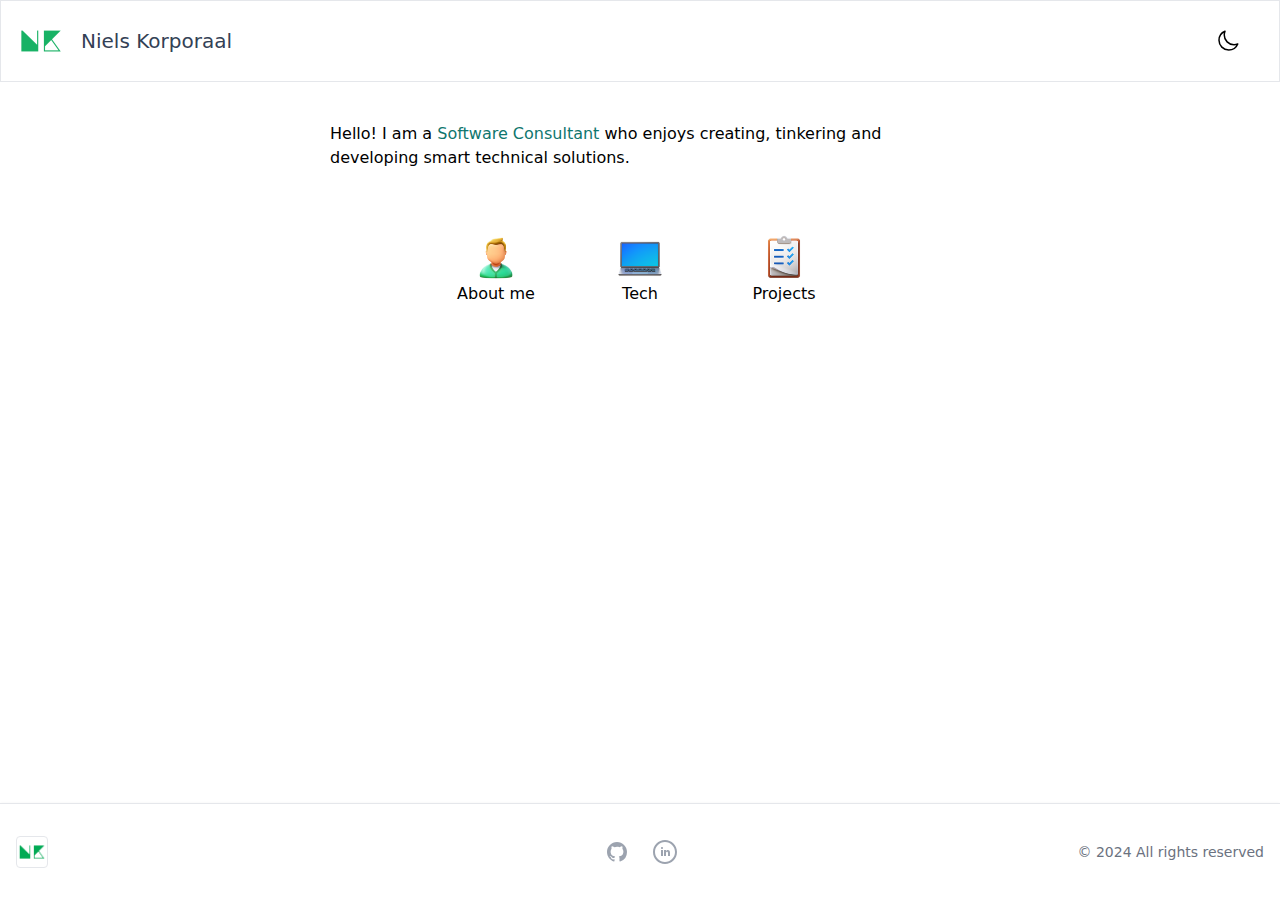
<file: index.html>
<!DOCTYPE html><html lang="en" class="dark" data-critters-container><head>
  <meta charset="utf-8">
  <title>Niels Korporaal</title>
  <base href="/">
  <meta name="viewport" content="width=device-width, initial-scale=1">
  <link rel="icon" type="image/x-icon" href="favicon.ico">
  <script>
    (async function() {
      if (localStorage != undefined) {
        if (localStorage.theme === 'dark') {
          await document.documentElement.classList.add('dark')
        } else {
          await document.documentElement.classList.remove('dark')
        }
      }
    })();
  </script>
<style>*,:before,:after{box-sizing:border-box;border-width:0;border-style:solid;border-color:#e5e7eb}:before,:after{--tw-content: ""}html{line-height:1.5;-webkit-text-size-adjust:100%;-moz-tab-size:4;tab-size:4;font-family:ui-sans-serif,system-ui,sans-serif,"Apple Color Emoji","Segoe UI Emoji",Segoe UI Symbol,"Noto Color Emoji";font-feature-settings:normal;font-variation-settings:normal;-webkit-tap-highlight-color:transparent}body{margin:0;line-height:inherit}a{color:inherit;text-decoration:inherit}figure,p{margin:0}img,svg{display:block;vertical-align:middle}img{max-width:100%;height:auto}*,:before,:after{--tw-border-spacing-x: 0;--tw-border-spacing-y: 0;--tw-translate-x: 0;--tw-translate-y: 0;--tw-rotate: 0;--tw-skew-x: 0;--tw-skew-y: 0;--tw-scale-x: 1;--tw-scale-y: 1;--tw-pan-x: ;--tw-pan-y: ;--tw-pinch-zoom: ;--tw-scroll-snap-strictness: proximity;--tw-gradient-from-position: ;--tw-gradient-via-position: ;--tw-gradient-to-position: ;--tw-ordinal: ;--tw-slashed-zero: ;--tw-numeric-figure: ;--tw-numeric-spacing: ;--tw-numeric-fraction: ;--tw-ring-inset: ;--tw-ring-offset-width: 0px;--tw-ring-offset-color: #fff;--tw-ring-color: rgb(59 130 246 / .5);--tw-ring-offset-shadow: 0 0 #0000;--tw-ring-shadow: 0 0 #0000;--tw-shadow: 0 0 #0000;--tw-shadow-colored: 0 0 #0000;--tw-blur: ;--tw-brightness: ;--tw-contrast: ;--tw-grayscale: ;--tw-hue-rotate: ;--tw-invert: ;--tw-saturate: ;--tw-sepia: ;--tw-drop-shadow: ;--tw-backdrop-blur: ;--tw-backdrop-brightness: ;--tw-backdrop-contrast: ;--tw-backdrop-grayscale: ;--tw-backdrop-hue-rotate: ;--tw-backdrop-invert: ;--tw-backdrop-opacity: ;--tw-backdrop-saturate: ;--tw-backdrop-sepia: ;--tw-contain-size: ;--tw-contain-layout: ;--tw-contain-paint: ;--tw-contain-style: }.sr-only{position:absolute;width:1px;height:1px;padding:0;margin:-1px;overflow:hidden;clip:rect(0,0,0,0);white-space:nowrap;border-width:0}.absolute{position:absolute}.right-10{right:2.5rem}.mx-auto{margin-left:auto;margin-right:auto}.mb-4{margin-bottom:1rem}.ml-6{margin-left:1.5rem}.mt-4{margin-top:1rem}.block{display:block}.flex{display:flex}.grid{display:grid}.h-6{height:1.5rem}.h-8{height:2rem}.min-h-screen{min-height:100vh}.w-12{width:3rem}.w-6{width:1.5rem}.w-fit{width:fit-content}.w-full{width:100%}.min-w-32{min-width:8rem}.max-w-\[700px\]{max-width:700px}.max-w-screen-xl{max-width:1280px}.flex-grow{flex-grow:1}.grid-cols-1{grid-template-columns:repeat(1,minmax(0,1fr))}.flex-col{flex-direction:column}.items-center{align-items:center}.justify-center{justify-content:center}.gap-4{gap:1rem}.space-x-3>:not([hidden])~:not([hidden]){--tw-space-x-reverse: 0;margin-right:calc(.75rem * var(--tw-space-x-reverse));margin-left:calc(.75rem * calc(1 - var(--tw-space-x-reverse)))}.space-x-4>:not([hidden])~:not([hidden]){--tw-space-x-reverse: 0;margin-right:calc(1rem * var(--tw-space-x-reverse));margin-left:calc(1rem * calc(1 - var(--tw-space-x-reverse)))}.rounded{border-radius:.25rem}.border{border-width:1px}.border-t{border-top-width:1px}.bg-white{--tw-bg-opacity: 1;background-color:rgb(255 255 255 / var(--tw-bg-opacity))}.p-10{padding:2.5rem}.p-4{padding:1rem}.p-6{padding:1.5rem}.text-sm{font-size:.875rem;line-height:1.25rem}.text-xl{font-size:1.25rem;line-height:1.75rem}.text-gray-400{--tw-text-opacity: 1;color:rgb(156 163 175 / var(--tw-text-opacity))}.text-gray-500{--tw-text-opacity: 1;color:rgb(107 114 128 / var(--tw-text-opacity))}.text-slate-700{--tw-text-opacity: 1;color:rgb(51 65 85 / var(--tw-text-opacity))}.text-teal-700{--tw-text-opacity: 1;color:rgb(15 118 110 / var(--tw-text-opacity))}.text-white{--tw-text-opacity: 1;color:rgb(255 255 255 / var(--tw-text-opacity))}.opacity-90{opacity:.9}.shadow{--tw-shadow: 0 1px 3px 0 rgb(0 0 0 / .1), 0 1px 2px -1px rgb(0 0 0 / .1);--tw-shadow-colored: 0 1px 3px 0 var(--tw-shadow-color), 0 1px 2px -1px var(--tw-shadow-color);box-shadow:var(--tw-ring-offset-shadow, 0 0 #0000),var(--tw-ring-shadow, 0 0 #0000),var(--tw-shadow)}.transition-all{transition-property:all;transition-timing-function:cubic-bezier(.4,0,.2,1);transition-duration:.15s}.hover\:rotate-6:hover{--tw-rotate: 6deg;transform:translate(var(--tw-translate-x),var(--tw-translate-y)) rotate(var(--tw-rotate)) skew(var(--tw-skew-x)) skewY(var(--tw-skew-y)) scaleX(var(--tw-scale-x)) scaleY(var(--tw-scale-y))}.hover\:cursor-pointer:hover{cursor:pointer}.hover\:text-gray-500:hover{--tw-text-opacity: 1;color:rgb(107 114 128 / var(--tw-text-opacity))}.hover\:shadow-xl:hover{--tw-shadow: 0 20px 25px -5px rgb(0 0 0 / .1), 0 8px 10px -6px rgb(0 0 0 / .1);--tw-shadow-colored: 0 20px 25px -5px var(--tw-shadow-color), 0 8px 10px -6px var(--tw-shadow-color);box-shadow:var(--tw-ring-offset-shadow, 0 0 #0000),var(--tw-ring-shadow, 0 0 #0000),var(--tw-shadow)}@media (min-width: 640px){.sm\:mb-0{margin-bottom:0}.sm\:flex{display:flex}.sm\:grid-cols-2{grid-template-columns:repeat(2,minmax(0,1fr))}.sm\:items-center{align-items:center}.sm\:justify-between{justify-content:space-between}.sm\:text-center{text-align:center}}@media (min-width: 768px){.md\:mb-0{margin-bottom:0}.md\:grid-cols-3{grid-template-columns:repeat(3,minmax(0,1fr))}.md\:py-8{padding-top:2rem;padding-bottom:2rem}}.dark\:border-none:where(.dark,.dark *){border-style:none}.dark\:border-slate-700:where(.dark,.dark *){--tw-border-opacity: 1;border-color:rgb(51 65 85 / var(--tw-border-opacity))}.dark\:border-slate-800:where(.dark,.dark *){--tw-border-opacity: 1;border-color:rgb(30 41 59 / var(--tw-border-opacity))}.dark\:bg-slate-800:where(.dark,.dark *){--tw-bg-opacity: 1;background-color:rgb(30 41 59 / var(--tw-bg-opacity))}.dark\:bg-slate-900:where(.dark,.dark *){--tw-bg-opacity: 1;background-color:rgb(15 23 42 / var(--tw-bg-opacity))}.dark\:text-gray-300:where(.dark,.dark *){--tw-text-opacity: 1;color:rgb(209 213 219 / var(--tw-text-opacity))}.dark\:text-gray-400:where(.dark,.dark *){--tw-text-opacity: 1;color:rgb(156 163 175 / var(--tw-text-opacity))}.dark\:text-slate-800:where(.dark,.dark *){--tw-text-opacity: 1;color:rgb(30 41 59 / var(--tw-text-opacity))}.dark\:hover\:bg-slate-600:hover:where(.dark,.dark *){--tw-bg-opacity: 1;background-color:rgb(71 85 105 / var(--tw-bg-opacity))}
</style><link rel="stylesheet" href="styles-ZQP53LD3.css" media="print" onload="this.media='all'"><noscript><link rel="stylesheet" href="styles-ZQP53LD3.css"></noscript></head>

<body class="bg-white dark:bg-slate-900"><!--nghm-->
  <app-root ng-version="17.3.9" ngh="2" ng-server-context="ssg"><div class="min-h-screen flex flex-col"><app-nav ngh="0"><nav class="w-full p-4 bg-white border dark:bg-slate-800 dark:border-slate-800"><div class="flex items-center space-x-4"><a href="/"><img src="/assets/android-chrome-192x192.png" alt="logo" class="w-12 opacity-90"></a><a href="/"><span class="text-xl dark:text-gray-300 text-slate-700">Niels Korporaal</span></a><figure class="absolute right-10 hover:cursor-pointer"><!----><svg xmlns="http://www.w3.org/2000/svg" fill="none" viewBox="0 0 24 24" stroke-width="1.5" stroke="currentColor" class="w-6 h-6"><path stroke-linecap="round" stroke-linejoin="round" d="M21.752 15.002A9.72 9.72 0 0 1 18 15.75c-5.385 0-9.75-4.365-9.75-9.75 0-1.33.266-2.597.748-3.752A9.753 9.753 0 0 0 3 11.25C3 16.635 7.365 21 12.75 21a9.753 9.753 0 0 0 9.002-5.998Z"/></svg><!----></figure></div></nav></app-nav><main class="flex-grow"><router-outlet></router-outlet><app-home ngh="1"><div class="dark:text-gray-400 flex flex-col items-center justify-center"><div class="max-w-[700px]"><div class="p-10"><p class="text-l">Hello! I am a <span class="text-teal-700">Software Consultant</span> who enjoys creating, tinkering and developing smart technical solutions.</p></div></div><div class="grid grid-cols-1 sm:grid-cols-2 md:grid-cols-3 gap-4"><a routerlink="about" class="min-w-32 flex flex-col items-center hover:shadow-xl hover:rotate-6 transition-all dark:hover:bg-slate-600 hover:cursor-pointer w-fit p-6 dark:bg-slate-800 rounded" href="/about"><img src="assets/3d-about-me.png" alt class="w-12"><p>About me</p></a><a routerlink="tech" class="min-w-32 flex flex-col items-center hover:shadow-xl hover:rotate-6 transition-all dark:hover:bg-slate-600 hover:cursor-pointer w-fit p-6 dark:bg-slate-800 rounded" href="/tech"><img src="assets/3d-tech.png" alt class="w-12"><p>Tech</p></a><a routerlink="projects" class="min-w-32 flex flex-col items-center hover:shadow-xl hover:rotate-6 transition-all dark:hover:bg-slate-600 hover:cursor-pointer w-fit p-6 dark:bg-slate-800 rounded" href="/projects"><img src="assets/3d-projects.png" alt class="w-12"><p>Projects</p></a></div></div></app-home><!----></main><app-footer ngh="1"><footer class="bg-white border-t dark:border-none shadow dark:bg-slate-800 mt-4"><div class="w-full max-w-screen-xl mx-auto p-4 md:py-8"><div class="sm:flex sm:items-center sm:justify-between"><a href="/" class="flex items-center mb-4 sm:mb-0 space-x-3 rtl:space-x-reverse"><img src="assets/android-chrome-500x500-transparant.png" alt="Niels Korporaal Logo" class="h-8 border dark:border-slate-700 rounded"><p class="text-white dark:text-slate-800"> Niels Korporaal </p></a><div class="flex mb-4 md:mb-0"><a href="https://github.com/nielskorporaal" class="ml-6 text-gray-400 hover:text-gray-500"><span class="sr-only">GitHub</span><svg fill="currentColor" viewBox="0 0 24 24" class="h-6 w-6"><path fill-rule="evenodd" d="M12 2C6.477 2 2 6.484 2 12.017c0 4.425 2.865 8.18 6.839 9.504.5.092.682-.217.682-.483 0-.237-.008-.868-.013-1.703-2.782.605-3.369-1.343-3.369-1.343-.454-1.158-1.11-1.466-1.11-1.466-.908-.62.069-.608.069-.608 1.003.07 1.531 1.032 1.531 1.032.892 1.53 2.341 1.088 2.91.832.092-.647.35-1.088.636-1.338-2.22-.253-4.555-1.113-4.555-4.951 0-1.093.39-1.988 1.029-2.688-.103-.253-.446-1.272.098-2.65 0 0 .84-.27 2.75 1.026A9.564 9.564 0 0112 6.844c.85.004 1.705.115 2.504.337 1.909-1.296 2.747-1.027 2.747-1.027.546 1.379.202 2.398.1 2.651.64.7 1.028 1.595 1.028 2.688 0 3.848-2.339 4.695-4.566 4.943.359.309.678.92.678 1.855 0 1.338-.012 2.419-.012 2.747 0 .268.18.58.688.482A10.019 10.019 0 0022 12.017C22 6.484 17.522 2 12 2z" clip-rule="evenodd"/></svg></a><a href="https://linkedin.com/in/niels-korporaal-7a0b42165" class="ml-6 text-gray-400 hover:text-gray-500"><span class="sr-only">LinkedIn</span><svg fill="currentColor" viewBox="0 0 24 24" class="h-6 w-6"><path d="M12 2c5.514 0 10 4.486 10 10s-4.486 10-10 10-10-4.486-10-10 4.486-10 10-10zm0-2c-6.627 0-12 5.373-12 12s5.373 12 12 12 12-5.373 12-12-5.373-12-12-12zm-2 8c0 .557-.447 1.008-1 1.008s-1-.45-1-1.008c0-.557.447-1.008 1-1.008s1 .452 1 1.008zm0 2h-2v6h2v-6zm3 0h-2v6h2v-2.861c0-1.722 2.002-1.881 2.002 0v2.861h1.998v-3.359c0-3.284-3.128-3.164-4-1.548v-1.093z"/></svg></a></div><span class="block text-sm text-gray-500 sm:text-center dark:text-gray-400">© 2024 All rights reserved</span></div></div></footer></app-footer></div></app-root>
<script src="polyfills-A7MJM4D4.js" type="module"></script><script src="main-KH5D5JLC.js" type="module"></script>

<script id="ng-state" type="application/json">{"__nghData__":[{"t":{"8":"t0","9":"t1"},"c":{"8":[],"9":[{"i":"t1","r":1}]}},{},{"c":{"3":[{"i":"c1350488120","r":1}]}}]}</script></body></html>
</file>
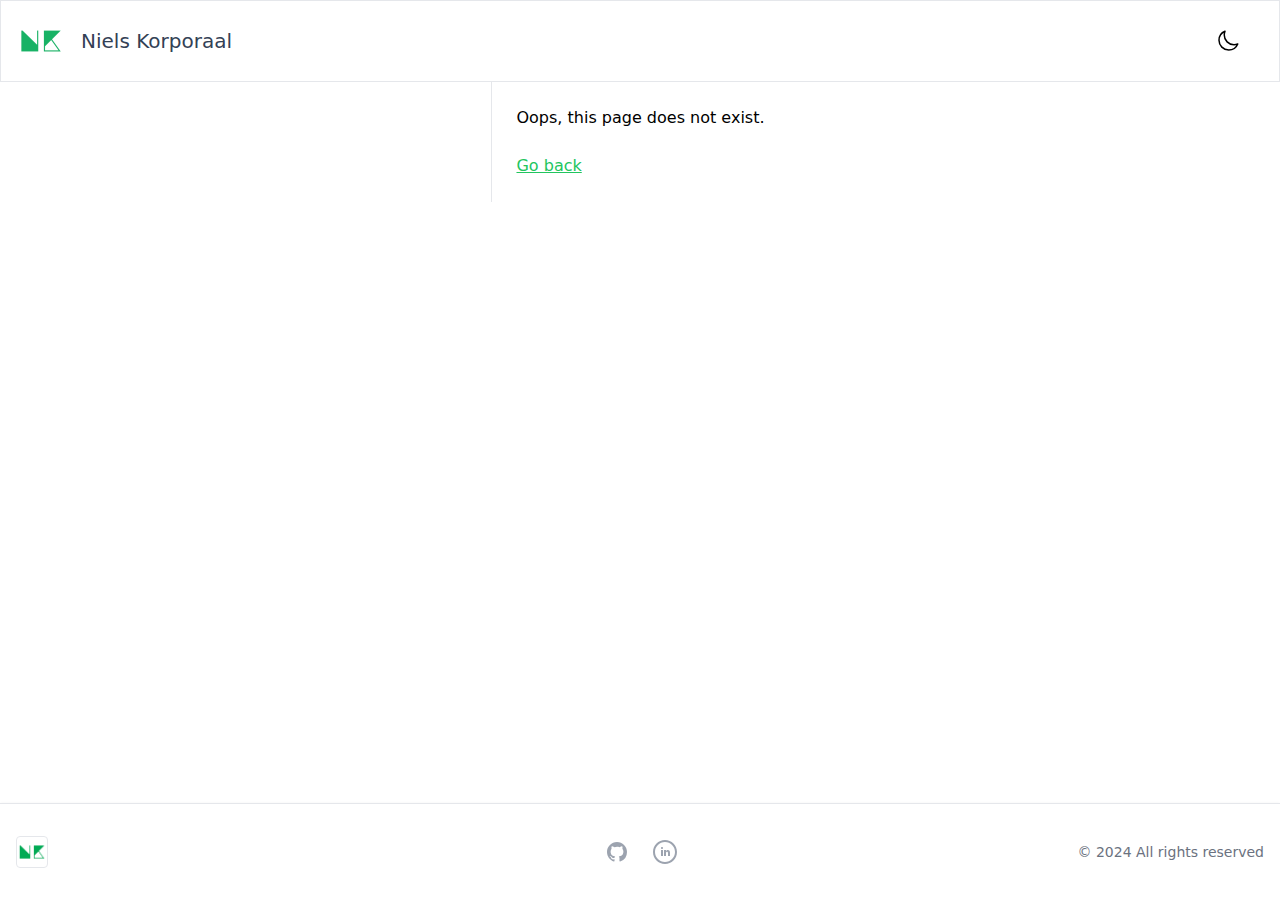
<file: 404/index.html>
<!DOCTYPE html><html lang="en" class="dark" data-critters-container><head>
  <meta charset="utf-8">
  <title>Niels Korporaal</title>
  <base href="/">
  <meta name="viewport" content="width=device-width, initial-scale=1">
  <link rel="icon" type="image/x-icon" href="favicon.ico">
  <script>
    (async function() {
      if (localStorage != undefined) {
        if (localStorage.theme === 'dark') {
          await document.documentElement.classList.add('dark')
        } else {
          await document.documentElement.classList.remove('dark')
        }
      }
    })();
  </script>
<style>*,:before,:after{box-sizing:border-box;border-width:0;border-style:solid;border-color:#e5e7eb}:before,:after{--tw-content: ""}html{line-height:1.5;-webkit-text-size-adjust:100%;-moz-tab-size:4;tab-size:4;font-family:ui-sans-serif,system-ui,sans-serif,"Apple Color Emoji","Segoe UI Emoji",Segoe UI Symbol,"Noto Color Emoji";font-feature-settings:normal;font-variation-settings:normal;-webkit-tap-highlight-color:transparent}body{margin:0;line-height:inherit}a{color:inherit;text-decoration:inherit}figure,p{margin:0}img,svg{display:block;vertical-align:middle}img{max-width:100%;height:auto}*,:before,:after{--tw-border-spacing-x: 0;--tw-border-spacing-y: 0;--tw-translate-x: 0;--tw-translate-y: 0;--tw-rotate: 0;--tw-skew-x: 0;--tw-skew-y: 0;--tw-scale-x: 1;--tw-scale-y: 1;--tw-pan-x: ;--tw-pan-y: ;--tw-pinch-zoom: ;--tw-scroll-snap-strictness: proximity;--tw-gradient-from-position: ;--tw-gradient-via-position: ;--tw-gradient-to-position: ;--tw-ordinal: ;--tw-slashed-zero: ;--tw-numeric-figure: ;--tw-numeric-spacing: ;--tw-numeric-fraction: ;--tw-ring-inset: ;--tw-ring-offset-width: 0px;--tw-ring-offset-color: #fff;--tw-ring-color: rgb(59 130 246 / .5);--tw-ring-offset-shadow: 0 0 #0000;--tw-ring-shadow: 0 0 #0000;--tw-shadow: 0 0 #0000;--tw-shadow-colored: 0 0 #0000;--tw-blur: ;--tw-brightness: ;--tw-contrast: ;--tw-grayscale: ;--tw-hue-rotate: ;--tw-invert: ;--tw-saturate: ;--tw-sepia: ;--tw-drop-shadow: ;--tw-backdrop-blur: ;--tw-backdrop-brightness: ;--tw-backdrop-contrast: ;--tw-backdrop-grayscale: ;--tw-backdrop-hue-rotate: ;--tw-backdrop-invert: ;--tw-backdrop-opacity: ;--tw-backdrop-saturate: ;--tw-backdrop-sepia: ;--tw-contain-size: ;--tw-contain-layout: ;--tw-contain-paint: ;--tw-contain-style: }.sr-only{position:absolute;width:1px;height:1px;padding:0;margin:-1px;overflow:hidden;clip:rect(0,0,0,0);white-space:nowrap;border-width:0}.absolute{position:absolute}.right-10{right:2.5rem}.mx-auto{margin-left:auto;margin-right:auto}.mb-4{margin-bottom:1rem}.ml-6{margin-left:1.5rem}.mt-4{margin-top:1rem}.block{display:block}.flex{display:flex}.h-6{height:1.5rem}.h-8{height:2rem}.min-h-screen{min-height:100vh}.w-12{width:3rem}.w-6{width:1.5rem}.w-full{width:100%}.max-w-\[700px\]{max-width:700px}.max-w-screen-xl{max-width:1280px}.flex-grow{flex-grow:1}.flex-col{flex-direction:column}.items-center{align-items:center}.justify-center{justify-content:center}.space-x-3>:not([hidden])~:not([hidden]){--tw-space-x-reverse: 0;margin-right:calc(.75rem * var(--tw-space-x-reverse));margin-left:calc(.75rem * calc(1 - var(--tw-space-x-reverse)))}.space-x-4>:not([hidden])~:not([hidden]){--tw-space-x-reverse: 0;margin-right:calc(1rem * var(--tw-space-x-reverse));margin-left:calc(1rem * calc(1 - var(--tw-space-x-reverse)))}.rounded{border-radius:.25rem}.border{border-width:1px}.border-l{border-left-width:1px}.border-t{border-top-width:1px}.bg-white{--tw-bg-opacity: 1;background-color:rgb(255 255 255 / var(--tw-bg-opacity))}.p-4{padding:1rem}.px-6{padding-left:1.5rem;padding-right:1.5rem}.py-6{padding-top:1.5rem;padding-bottom:1.5rem}.text-sm{font-size:.875rem;line-height:1.25rem}.text-xl{font-size:1.25rem;line-height:1.75rem}.text-gray-400{--tw-text-opacity: 1;color:rgb(156 163 175 / var(--tw-text-opacity))}.text-gray-500{--tw-text-opacity: 1;color:rgb(107 114 128 / var(--tw-text-opacity))}.text-green-500{--tw-text-opacity: 1;color:rgb(34 197 94 / var(--tw-text-opacity))}.text-slate-700{--tw-text-opacity: 1;color:rgb(51 65 85 / var(--tw-text-opacity))}.text-white{--tw-text-opacity: 1;color:rgb(255 255 255 / var(--tw-text-opacity))}.underline{text-decoration-line:underline}.opacity-90{opacity:.9}.shadow{--tw-shadow: 0 1px 3px 0 rgb(0 0 0 / .1), 0 1px 2px -1px rgb(0 0 0 / .1);--tw-shadow-colored: 0 1px 3px 0 var(--tw-shadow-color), 0 1px 2px -1px var(--tw-shadow-color);box-shadow:var(--tw-ring-offset-shadow, 0 0 #0000),var(--tw-ring-shadow, 0 0 #0000),var(--tw-shadow)}.hover\:cursor-pointer:hover{cursor:pointer}.hover\:text-gray-500:hover{--tw-text-opacity: 1;color:rgb(107 114 128 / var(--tw-text-opacity))}.hover\:text-green-600:hover{--tw-text-opacity: 1;color:rgb(22 163 74 / var(--tw-text-opacity))}@media (min-width: 640px){.sm\:mb-0{margin-bottom:0}.sm\:flex{display:flex}.sm\:items-center{align-items:center}.sm\:justify-between{justify-content:space-between}.sm\:text-center{text-align:center}}@media (min-width: 768px){.md\:mb-0{margin-bottom:0}.md\:py-8{padding-top:2rem;padding-bottom:2rem}}.dark\:border-none:where(.dark,.dark *){border-style:none}.dark\:border-slate-700:where(.dark,.dark *){--tw-border-opacity: 1;border-color:rgb(51 65 85 / var(--tw-border-opacity))}.dark\:border-slate-800:where(.dark,.dark *){--tw-border-opacity: 1;border-color:rgb(30 41 59 / var(--tw-border-opacity))}.dark\:bg-slate-800:where(.dark,.dark *){--tw-bg-opacity: 1;background-color:rgb(30 41 59 / var(--tw-bg-opacity))}.dark\:bg-slate-900:where(.dark,.dark *){--tw-bg-opacity: 1;background-color:rgb(15 23 42 / var(--tw-bg-opacity))}.dark\:text-gray-300:where(.dark,.dark *){--tw-text-opacity: 1;color:rgb(209 213 219 / var(--tw-text-opacity))}.dark\:text-gray-400:where(.dark,.dark *){--tw-text-opacity: 1;color:rgb(156 163 175 / var(--tw-text-opacity))}.dark\:text-slate-800:where(.dark,.dark *){--tw-text-opacity: 1;color:rgb(30 41 59 / var(--tw-text-opacity))}
</style><link rel="stylesheet" href="styles-ZQP53LD3.css" media="print" onload="this.media='all'"><noscript><link rel="stylesheet" href="styles-ZQP53LD3.css"></noscript></head>

<body class="bg-white dark:bg-slate-900"><!--nghm-->
  <app-root ng-version="17.3.9" ngh="2" ng-server-context="ssg"><div class="min-h-screen flex flex-col"><app-nav ngh="0"><nav class="w-full p-4 bg-white border dark:bg-slate-800 dark:border-slate-800"><div class="flex items-center space-x-4"><a href="/"><img src="/assets/android-chrome-192x192.png" alt="logo" class="w-12 opacity-90"></a><a href="/"><span class="text-xl dark:text-gray-300 text-slate-700">Niels Korporaal</span></a><figure class="absolute right-10 hover:cursor-pointer"><!----><svg xmlns="http://www.w3.org/2000/svg" fill="none" viewBox="0 0 24 24" stroke-width="1.5" stroke="currentColor" class="w-6 h-6"><path stroke-linecap="round" stroke-linejoin="round" d="M21.752 15.002A9.72 9.72 0 0 1 18 15.75c-5.385 0-9.75-4.365-9.75-9.75 0-1.33.266-2.597.748-3.752A9.753 9.753 0 0 0 3 11.25C3 16.635 7.365 21 12.75 21a9.753 9.753 0 0 0 9.002-5.998Z"/></svg><!----></figure></div></nav></app-nav><main class="flex-grow"><router-outlet></router-outlet><app-markdown ngh="1"><div class="dark:text-gray-400 flex flex-col items-center justify-center"><div class="max-w-[700px] md:min-w-screen border-l dark:bg-slate-900 dark:border-slate-800 px-6 py-6"><div><p>Oops, this page does not exist.</p>
<br>

<p><a href="/" class="underline text-green-500 hover:text-green-600">Go back</a></p>
</div></div></div></app-markdown><!----></main><app-footer ngh="1"><footer class="bg-white border-t dark:border-none shadow dark:bg-slate-800 mt-4"><div class="w-full max-w-screen-xl mx-auto p-4 md:py-8"><div class="sm:flex sm:items-center sm:justify-between"><a href="/" class="flex items-center mb-4 sm:mb-0 space-x-3 rtl:space-x-reverse"><img src="assets/android-chrome-500x500-transparant.png" alt="Niels Korporaal Logo" class="h-8 border dark:border-slate-700 rounded"><p class="text-white dark:text-slate-800"> Niels Korporaal </p></a><div class="flex mb-4 md:mb-0"><a href="https://github.com/nielskorporaal" class="ml-6 text-gray-400 hover:text-gray-500"><span class="sr-only">GitHub</span><svg fill="currentColor" viewBox="0 0 24 24" class="h-6 w-6"><path fill-rule="evenodd" d="M12 2C6.477 2 2 6.484 2 12.017c0 4.425 2.865 8.18 6.839 9.504.5.092.682-.217.682-.483 0-.237-.008-.868-.013-1.703-2.782.605-3.369-1.343-3.369-1.343-.454-1.158-1.11-1.466-1.11-1.466-.908-.62.069-.608.069-.608 1.003.07 1.531 1.032 1.531 1.032.892 1.53 2.341 1.088 2.91.832.092-.647.35-1.088.636-1.338-2.22-.253-4.555-1.113-4.555-4.951 0-1.093.39-1.988 1.029-2.688-.103-.253-.446-1.272.098-2.65 0 0 .84-.27 2.75 1.026A9.564 9.564 0 0112 6.844c.85.004 1.705.115 2.504.337 1.909-1.296 2.747-1.027 2.747-1.027.546 1.379.202 2.398.1 2.651.64.7 1.028 1.595 1.028 2.688 0 3.848-2.339 4.695-4.566 4.943.359.309.678.92.678 1.855 0 1.338-.012 2.419-.012 2.747 0 .268.18.58.688.482A10.019 10.019 0 0022 12.017C22 6.484 17.522 2 12 2z" clip-rule="evenodd"/></svg></a><a href="https://linkedin.com/in/niels-korporaal-7a0b42165" class="ml-6 text-gray-400 hover:text-gray-500"><span class="sr-only">LinkedIn</span><svg fill="currentColor" viewBox="0 0 24 24" class="h-6 w-6"><path d="M12 2c5.514 0 10 4.486 10 10s-4.486 10-10 10-10-4.486-10-10 4.486-10 10-10zm0-2c-6.627 0-12 5.373-12 12s5.373 12 12 12 12-5.373 12-12-5.373-12-12-12zm-2 8c0 .557-.447 1.008-1 1.008s-1-.45-1-1.008c0-.557.447-1.008 1-1.008s1 .452 1 1.008zm0 2h-2v6h2v-6zm3 0h-2v6h2v-2.861c0-1.722 2.002-1.881 2.002 0v2.861h1.998v-3.359c0-3.284-3.128-3.164-4-1.548v-1.093z"/></svg></a></div><span class="block text-sm text-gray-500 sm:text-center dark:text-gray-400">© 2024 All rights reserved</span></div></div></footer></app-footer></div></app-root>
<script src="polyfills-A7MJM4D4.js" type="module"></script><script src="main-KH5D5JLC.js" type="module"></script>

<script id="ng-state" type="application/json">{"2329067721":{"b":"Oops, this page does not exist.\r\n\r\n\u003Cbr>\r\n\r\n[Go back](/)","h":{},"s":200,"st":"OK","u":"/assets/content/404.md","rt":"text"},"__nghData__":[{"t":{"8":"t0","9":"t1"},"c":{"8":[],"9":[{"i":"t1","r":1}]}},{},{"c":{"3":[{"i":"c4108144314","r":1}]}}]}</script></body></html>
</file>
<file: styles-ZQP53LD3.css>
*,:before,:after{box-sizing:border-box;border-width:0;border-style:solid;border-color:#e5e7eb}:before,:after{--tw-content: ""}html,:host{line-height:1.5;-webkit-text-size-adjust:100%;-moz-tab-size:4;tab-size:4;font-family:ui-sans-serif,system-ui,sans-serif,"Apple Color Emoji","Segoe UI Emoji",Segoe UI Symbol,"Noto Color Emoji";font-feature-settings:normal;font-variation-settings:normal;-webkit-tap-highlight-color:transparent}body{margin:0;line-height:inherit}hr{height:0;color:inherit;border-top-width:1px}abbr:where([title]){text-decoration:underline dotted}h1,h2,h3,h4,h5,h6{font-size:inherit;font-weight:inherit}a{color:inherit;text-decoration:inherit}b,strong{font-weight:bolder}code,kbd,samp,pre{font-family:ui-monospace,SFMono-Regular,Menlo,Monaco,Consolas,Liberation Mono,Courier New,monospace;font-feature-settings:normal;font-variation-settings:normal;font-size:1em}small{font-size:80%}sub,sup{font-size:75%;line-height:0;position:relative;vertical-align:baseline}sub{bottom:-.25em}sup{top:-.5em}table{text-indent:0;border-color:inherit;border-collapse:collapse}button,input,optgroup,select,textarea{font-family:inherit;font-feature-settings:inherit;font-variation-settings:inherit;font-size:100%;font-weight:inherit;line-height:inherit;letter-spacing:inherit;color:inherit;margin:0;padding:0}button,select{text-transform:none}button,input:where([type=button]),input:where([type=reset]),input:where([type=submit]){-webkit-appearance:button;background-color:transparent;background-image:none}:-moz-focusring{outline:auto}:-moz-ui-invalid{box-shadow:none}progress{vertical-align:baseline}::-webkit-inner-spin-button,::-webkit-outer-spin-button{height:auto}[type=search]{-webkit-appearance:textfield;outline-offset:-2px}::-webkit-search-decoration{-webkit-appearance:none}::-webkit-file-upload-button{-webkit-appearance:button;font:inherit}summary{display:list-item}blockquote,dl,dd,h1,h2,h3,h4,h5,h6,hr,figure,p,pre{margin:0}fieldset{margin:0;padding:0}legend{padding:0}ol,ul,menu{list-style:none;margin:0;padding:0}dialog{padding:0}textarea{resize:vertical}input::placeholder,textarea::placeholder{opacity:1;color:#9ca3af}button,[role=button]{cursor:pointer}:disabled{cursor:default}img,svg,video,canvas,audio,iframe,embed,object{display:block;vertical-align:middle}img,video{max-width:100%;height:auto}[hidden]{display:none}*,:before,:after{--tw-border-spacing-x: 0;--tw-border-spacing-y: 0;--tw-translate-x: 0;--tw-translate-y: 0;--tw-rotate: 0;--tw-skew-x: 0;--tw-skew-y: 0;--tw-scale-x: 1;--tw-scale-y: 1;--tw-pan-x: ;--tw-pan-y: ;--tw-pinch-zoom: ;--tw-scroll-snap-strictness: proximity;--tw-gradient-from-position: ;--tw-gradient-via-position: ;--tw-gradient-to-position: ;--tw-ordinal: ;--tw-slashed-zero: ;--tw-numeric-figure: ;--tw-numeric-spacing: ;--tw-numeric-fraction: ;--tw-ring-inset: ;--tw-ring-offset-width: 0px;--tw-ring-offset-color: #fff;--tw-ring-color: rgb(59 130 246 / .5);--tw-ring-offset-shadow: 0 0 #0000;--tw-ring-shadow: 0 0 #0000;--tw-shadow: 0 0 #0000;--tw-shadow-colored: 0 0 #0000;--tw-blur: ;--tw-brightness: ;--tw-contrast: ;--tw-grayscale: ;--tw-hue-rotate: ;--tw-invert: ;--tw-saturate: ;--tw-sepia: ;--tw-drop-shadow: ;--tw-backdrop-blur: ;--tw-backdrop-brightness: ;--tw-backdrop-contrast: ;--tw-backdrop-grayscale: ;--tw-backdrop-hue-rotate: ;--tw-backdrop-invert: ;--tw-backdrop-opacity: ;--tw-backdrop-saturate: ;--tw-backdrop-sepia: ;--tw-contain-size: ;--tw-contain-layout: ;--tw-contain-paint: ;--tw-contain-style: }::backdrop{--tw-border-spacing-x: 0;--tw-border-spacing-y: 0;--tw-translate-x: 0;--tw-translate-y: 0;--tw-rotate: 0;--tw-skew-x: 0;--tw-skew-y: 0;--tw-scale-x: 1;--tw-scale-y: 1;--tw-pan-x: ;--tw-pan-y: ;--tw-pinch-zoom: ;--tw-scroll-snap-strictness: proximity;--tw-gradient-from-position: ;--tw-gradient-via-position: ;--tw-gradient-to-position: ;--tw-ordinal: ;--tw-slashed-zero: ;--tw-numeric-figure: ;--tw-numeric-spacing: ;--tw-numeric-fraction: ;--tw-ring-inset: ;--tw-ring-offset-width: 0px;--tw-ring-offset-color: #fff;--tw-ring-color: rgb(59 130 246 / .5);--tw-ring-offset-shadow: 0 0 #0000;--tw-ring-shadow: 0 0 #0000;--tw-shadow: 0 0 #0000;--tw-shadow-colored: 0 0 #0000;--tw-blur: ;--tw-brightness: ;--tw-contrast: ;--tw-grayscale: ;--tw-hue-rotate: ;--tw-invert: ;--tw-saturate: ;--tw-sepia: ;--tw-drop-shadow: ;--tw-backdrop-blur: ;--tw-backdrop-brightness: ;--tw-backdrop-contrast: ;--tw-backdrop-grayscale: ;--tw-backdrop-hue-rotate: ;--tw-backdrop-invert: ;--tw-backdrop-opacity: ;--tw-backdrop-saturate: ;--tw-backdrop-sepia: ;--tw-contain-size: ;--tw-contain-layout: ;--tw-contain-paint: ;--tw-contain-style: }.sr-only{position:absolute;width:1px;height:1px;padding:0;margin:-1px;overflow:hidden;clip:rect(0,0,0,0);white-space:nowrap;border-width:0}.absolute{position:absolute}.right-10{right:2.5rem}.mx-auto{margin-left:auto;margin-right:auto}.mb-4{margin-bottom:1rem}.ml-6{margin-left:1.5rem}.mt-4{margin-top:1rem}.block{display:block}.flex{display:flex}.grid{display:grid}.h-6{height:1.5rem}.h-8{height:2rem}.min-h-screen{min-height:100vh}.w-12{width:3rem}.w-6{width:1.5rem}.w-fit{width:fit-content}.w-full{width:100%}.min-w-32{min-width:8rem}.max-w-\[700px\]{max-width:700px}.max-w-screen-xl{max-width:1280px}.flex-grow{flex-grow:1}.list-decimal{list-style-type:decimal}.list-disc{list-style-type:disc}.grid-cols-1{grid-template-columns:repeat(1,minmax(0,1fr))}.flex-col{flex-direction:column}.items-center{align-items:center}.justify-center{justify-content:center}.gap-4{gap:1rem}.space-x-3>:not([hidden])~:not([hidden]){--tw-space-x-reverse: 0;margin-right:calc(.75rem * var(--tw-space-x-reverse));margin-left:calc(.75rem * calc(1 - var(--tw-space-x-reverse)))}.space-x-4>:not([hidden])~:not([hidden]){--tw-space-x-reverse: 0;margin-right:calc(1rem * var(--tw-space-x-reverse));margin-left:calc(1rem * calc(1 - var(--tw-space-x-reverse)))}.rounded{border-radius:.25rem}.rounded-xl{border-radius:.75rem}.border{border-width:1px}.border-l{border-left-width:1px}.border-t{border-top-width:1px}.border-gray-200{--tw-border-opacity: 1;border-color:rgb(229 231 235 / var(--tw-border-opacity))}.bg-white{--tw-bg-opacity: 1;background-color:rgb(255 255 255 / var(--tw-bg-opacity))}.p-10{padding:2.5rem}.p-4{padding:1rem}.p-6{padding:1.5rem}.px-6{padding-left:1.5rem;padding-right:1.5rem}.py-6{padding-top:1.5rem;padding-bottom:1.5rem}.text-2xl{font-size:1.5rem;line-height:2rem}.text-3xl{font-size:1.875rem;line-height:2.25rem}.text-4xl{font-size:2.25rem;line-height:2.5rem}.text-sm{font-size:.875rem;line-height:1.25rem}.text-xl{font-size:1.25rem;line-height:1.75rem}.leading-relaxed{line-height:1.625}.text-gray-400{--tw-text-opacity: 1;color:rgb(156 163 175 / var(--tw-text-opacity))}.text-gray-500{--tw-text-opacity: 1;color:rgb(107 114 128 / var(--tw-text-opacity))}.text-green-500{--tw-text-opacity: 1;color:rgb(34 197 94 / var(--tw-text-opacity))}.text-slate-700{--tw-text-opacity: 1;color:rgb(51 65 85 / var(--tw-text-opacity))}.text-teal-700{--tw-text-opacity: 1;color:rgb(15 118 110 / var(--tw-text-opacity))}.text-white{--tw-text-opacity: 1;color:rgb(255 255 255 / var(--tw-text-opacity))}.underline{text-decoration-line:underline}.opacity-90{opacity:.9}.shadow{--tw-shadow: 0 1px 3px 0 rgb(0 0 0 / .1), 0 1px 2px -1px rgb(0 0 0 / .1);--tw-shadow-colored: 0 1px 3px 0 var(--tw-shadow-color), 0 1px 2px -1px var(--tw-shadow-color);box-shadow:var(--tw-ring-offset-shadow, 0 0 #0000),var(--tw-ring-shadow, 0 0 #0000),var(--tw-shadow)}.transition-all{transition-property:all;transition-timing-function:cubic-bezier(.4,0,.2,1);transition-duration:.15s}.hover\:rotate-6:hover{--tw-rotate: 6deg;transform:translate(var(--tw-translate-x),var(--tw-translate-y)) rotate(var(--tw-rotate)) skew(var(--tw-skew-x)) skewY(var(--tw-skew-y)) scaleX(var(--tw-scale-x)) scaleY(var(--tw-scale-y))}.hover\:cursor-pointer:hover{cursor:pointer}.hover\:text-gray-500:hover{--tw-text-opacity: 1;color:rgb(107 114 128 / var(--tw-text-opacity))}.hover\:text-green-600:hover{--tw-text-opacity: 1;color:rgb(22 163 74 / var(--tw-text-opacity))}.hover\:shadow-xl:hover{--tw-shadow: 0 20px 25px -5px rgb(0 0 0 / .1), 0 8px 10px -6px rgb(0 0 0 / .1);--tw-shadow-colored: 0 20px 25px -5px var(--tw-shadow-color), 0 8px 10px -6px var(--tw-shadow-color);box-shadow:var(--tw-ring-offset-shadow, 0 0 #0000),var(--tw-ring-shadow, 0 0 #0000),var(--tw-shadow)}@media (min-width: 640px){.sm\:mb-0{margin-bottom:0}.sm\:flex{display:flex}.sm\:grid-cols-2{grid-template-columns:repeat(2,minmax(0,1fr))}.sm\:items-center{align-items:center}.sm\:justify-between{justify-content:space-between}.sm\:text-center{text-align:center}}@media (min-width: 768px){.md\:mb-0{margin-bottom:0}.md\:grid-cols-3{grid-template-columns:repeat(3,minmax(0,1fr))}.md\:py-8{padding-top:2rem;padding-bottom:2rem}}.rtl\:space-x-reverse:where([dir=rtl],[dir=rtl] *)>:not([hidden])~:not([hidden]){--tw-space-x-reverse: 1}.dark\:border-none:where(.dark,.dark *){border-style:none}.dark\:border-slate-700:where(.dark,.dark *){--tw-border-opacity: 1;border-color:rgb(51 65 85 / var(--tw-border-opacity))}.dark\:border-slate-800:where(.dark,.dark *){--tw-border-opacity: 1;border-color:rgb(30 41 59 / var(--tw-border-opacity))}.dark\:bg-slate-800:where(.dark,.dark *){--tw-bg-opacity: 1;background-color:rgb(30 41 59 / var(--tw-bg-opacity))}.dark\:bg-slate-900:where(.dark,.dark *){--tw-bg-opacity: 1;background-color:rgb(15 23 42 / var(--tw-bg-opacity))}.dark\:text-gray-300:where(.dark,.dark *){--tw-text-opacity: 1;color:rgb(209 213 219 / var(--tw-text-opacity))}.dark\:text-gray-400:where(.dark,.dark *){--tw-text-opacity: 1;color:rgb(156 163 175 / var(--tw-text-opacity))}.dark\:text-slate-800:where(.dark,.dark *){--tw-text-opacity: 1;color:rgb(30 41 59 / var(--tw-text-opacity))}.dark\:opacity-80:where(.dark,.dark *){opacity:.8}.dark\:hover\:bg-slate-600:hover:where(.dark,.dark *){--tw-bg-opacity: 1;background-color:rgb(71 85 105 / var(--tw-bg-opacity))}
</file>
